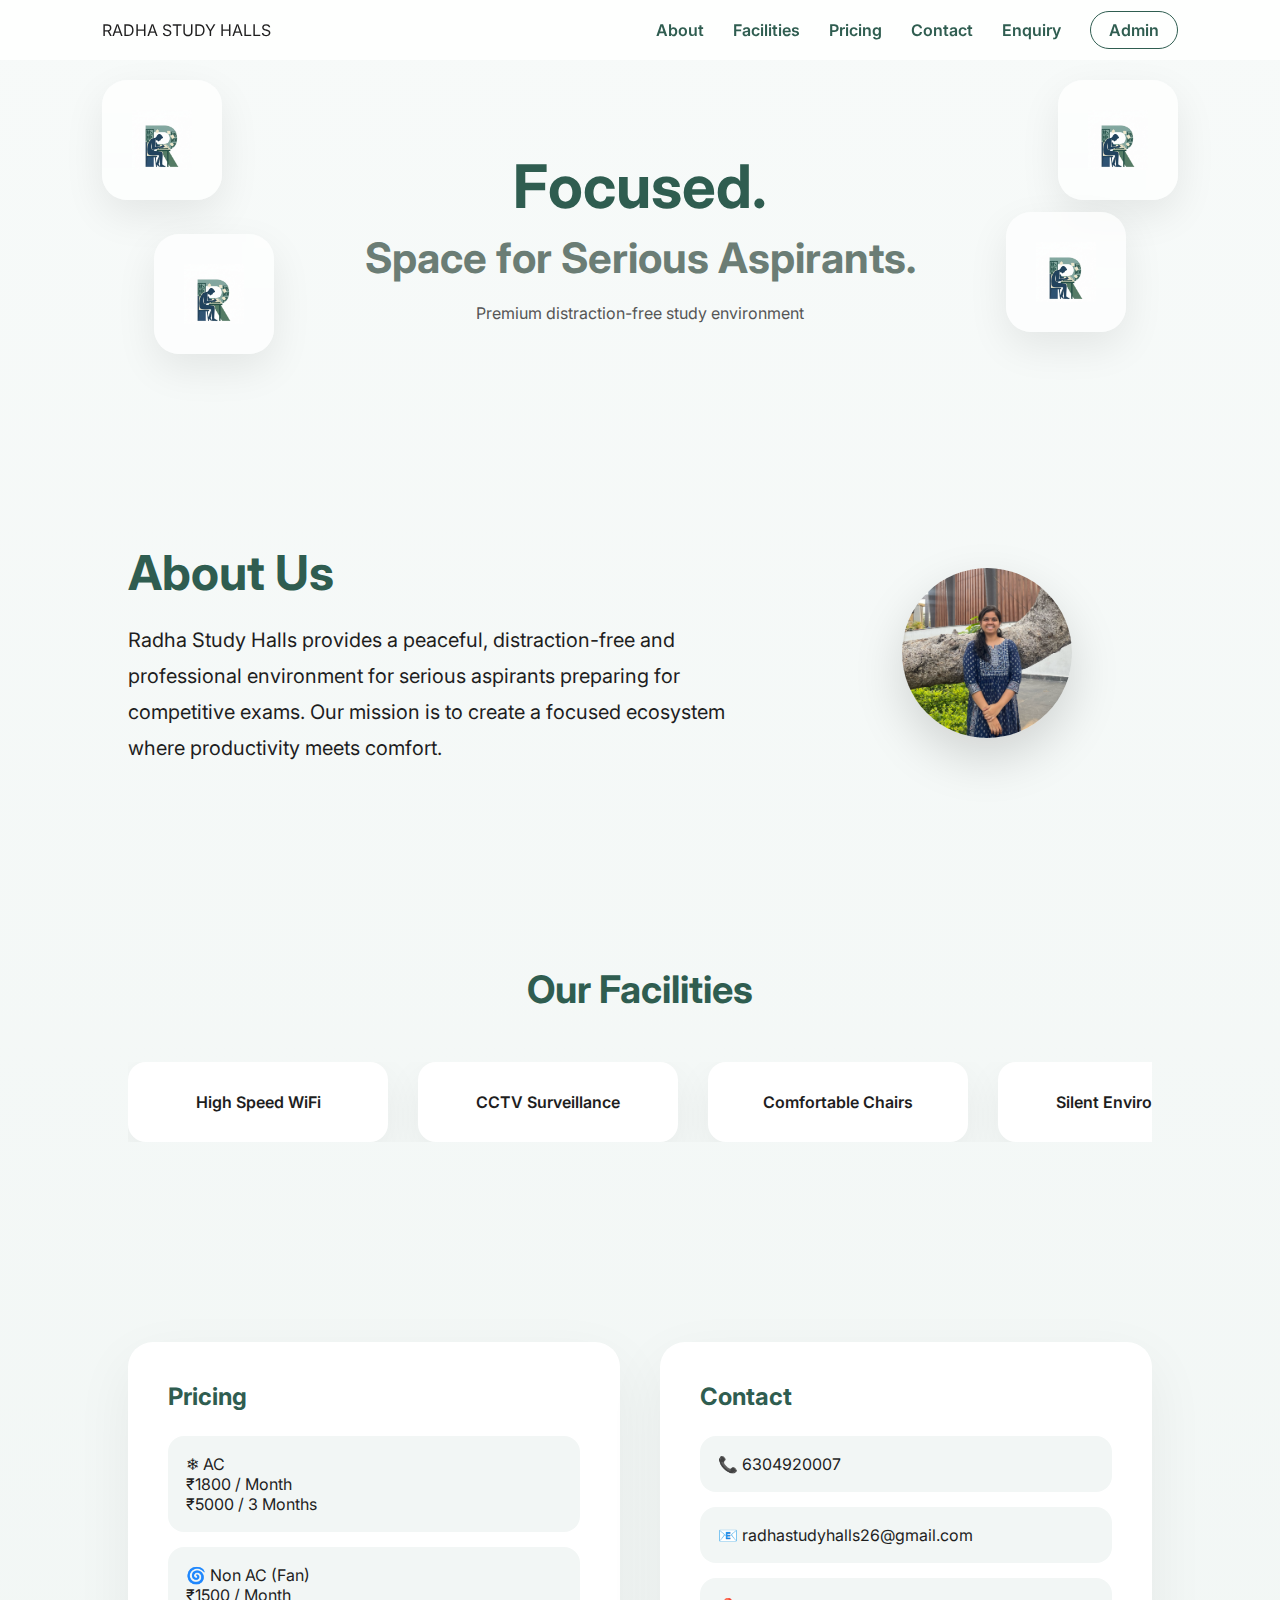
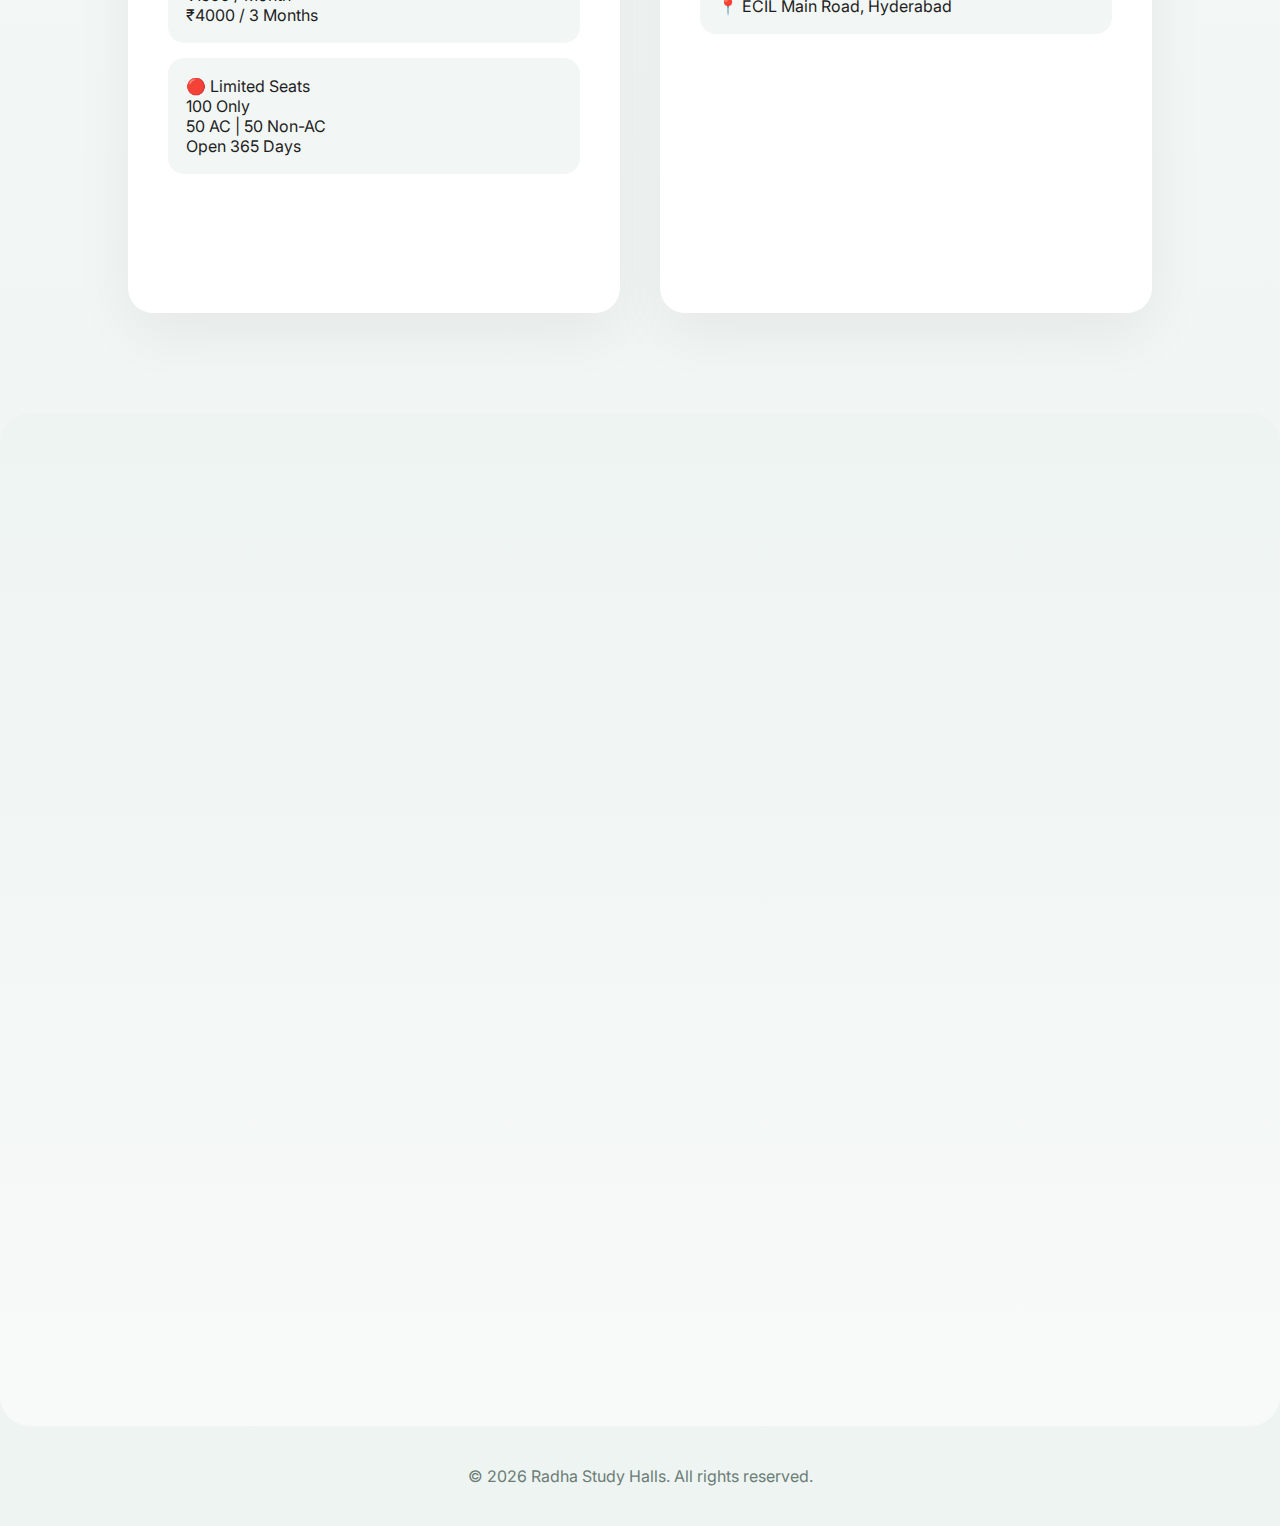
<file: index.html>
<!DOCTYPE html>
<html lang="en">
<head>
<meta charset="UTF-8">
<meta name="viewport" content="width=device-width, initial-scale=1.0">
<title>Radha Study Halls</title>

<link rel="stylesheet" href="index.css">
<link href="https://fonts.googleapis.com/css2?family=Inter:wght@400;600;800&display=swap" rel="stylesheet">
</head>

<body>

<header class="navbar">
  <div class="logo">RADHA STUDY HALLS</div>
  <nav>
    <a href="#about">About</a>
    <a href="#facilities">Facilities</a>
    <a href="#pricing">Pricing</a>
    <a href="#contact">Contact</a>
    <a href="#enquiry">Enquiry</a>
    <a href="admin.html" class="admin-btn">Admin</a>
  </nav>
</header>

<!-- HERO -->
<section class="hero">

  <div class="hero-text">
    <h1>Focused.</h1>
    <h2>Space for Serious Aspirants.</h2>
    <p>Premium distraction-free study environment</p>
  </div>

  <div class="floating box1">
    <img src="logo.png" alt="logo">
  </div>
  <div class="floating box2">
    <img src="logo.png" alt="logo">
  </div>
  <div class="floating box3">
    <img src="logo.png" alt="logo">
  </div>
  <div class="floating box4">
    <img src="logo.png" alt="logo">
  </div>
</section>

<!-- ABOUT -->
<section id="about" class="section reveal">
  <div class="about-section">
    <div class="about-text">
      <h2>About Us</h2>
      <p>
        Radha Study Halls provides a peaceful, distraction-free and professional
        environment for serious aspirants preparing for competitive exams.
        Our mission is to create a focused ecosystem where productivity meets comfort.
      </p>
    </div>

    <div class="about-image">
      <img src="founder1.png" class="founder-img">
    </div>
  </div>
</section>

<!-- FACILITIES -->
<section id="facilities" class="section reveal">
  <h2 class="center-title">Our Facilities</h2>

  <div class="marquee">
    <div class="marquee-track">
      <div class="facility-card">High Speed WiFi</div>
      <div class="facility-card">CCTV Surveillance</div>
      <div class="facility-card">Comfortable Chairs</div>
      <div class="facility-card">Silent Environment</div>
      <div class="facility-card">Charging Points</div>
      <div class="facility-card">Drinking Water</div>
      <div class="facility-card">Open 365 Days</div>

      <!-- Duplicate for smooth infinite scroll -->
      <div class="facility-card">High Speed WiFi</div>
      <div class="facility-card">CCTV Surveillance</div>
      <div class="facility-card">Comfortable Chairs</div>
      <div class="facility-card">Silent Environment</div>
      <div class="facility-card">Charging Points</div>
      <div class="facility-card">Drinking Water</div>
      <div class="facility-card">Open 365 Days</div>
    </div>
  </div>
</section>

<!-- PRICING + CONTACT -->
<section class="section bottom-wrapper reveal">

  <div id="pricing" class="card">
    <h2>Pricing</h2>

    <div class="glass-box">
      ❄ AC <br>
      ₹1800 / Month <br>
      ₹5000 / 3 Months
    </div>

    <div class="glass-box">
      🌀 Non AC (Fan) <br>
      ₹1500 / Month <br>
      ₹4000 / 3 Months
    </div>

    <div class="glass-box">
      🔴 Limited Seats <br>
      100 Only <br>
      50 AC | 50 Non-AC <br>
      Open 365 Days
    </div>
  </div>

  <div id="contact" class="card">
    <h2>Contact</h2>

    <div class="glass-box">📞 6304920007</div>
    <div class="glass-box">📧 radhastudyhalls26@gmail.com</div>
    <div class="glass-box">📍 ECIL Main Road, Hyderabad</div>
    <div class="map">
      <iframe 
      src="https://www.google.com/maps?q=ECIL%20Main%20Road%20Hyderabad&output=embed"
      width="100%" height="220" style="border:0;" allowfullscreen="">
      </iframe>
    </div>
  </div>
  </div>
</section>
<section id="enquiry" class="section enquiry-section">

  <div class="enquiry-glass fade-up">
    <h2>📩 Enquiry Form</h2>

    <form id="enquiryForm">
      <div class="input-group">
        <label>👤 Name</label>
        <input type="text" id="name" required>
      </div>

      <div class="input-group">
        <label>📧 Email</label>
        <input type="email" id="email" required>
      </div>

      <div class="input-group">
        <label>📱 Phone</label>
        <input type="text" id="phone" required>
      </div>

      <div class="input-group">
        <label>📝 Message</label>
        <textarea id="message" rows="4" required></textarea>
      </div>

      <button type="submit" class="submit-btn">Send Enquiry 🚀</button>
    </form>

  </div>

</section>

<footer>
  © 2026 Radha Study Halls. All rights reserved.
</footer>

<script src="index.js"></script>
</body>
</html>
</file>
<file: index.css>
*{
  margin:0;
  padding:0;
  box-sizing:border-box;
}

html{
  scroll-behavior:smooth;
}

body{
  font-family:'Inter',sans-serif;
  background:linear-gradient(180deg,#f7faf9,#eef4f2);
  color:#1e1e1e;
}

/* NAVBAR */
.navbar{
  position:fixed;
  top:0;
  width:100%;
  padding:20px 8%;
  display:flex;
  justify-content:space-between;
  align-items:center;
  background:rgba(255,255,255,0.85);
  backdrop-filter:blur(12px);
  transition:all 0.3s ease;
  z-index:100;
}

.navbar.scrolled{
  box-shadow:0 10px 30px rgba(0,0,0,0.08);
}

.navbar nav a{
  margin-left:25px;
  text-decoration:none;
  color:#2f5d50;
  font-weight:600;
  transition:0.3s;
}

.navbar nav a:hover{
  color:#1b3f35;
}

/* ADMIN BUTTON */
.admin-btn{
  padding:8px 18px;
  border-radius:25px;
  border:1px solid #2f5d50;
  transition:all 0.3s ease;
}

.admin-btn:hover{
  background:#2f5d50;
  color:white;
  box-shadow:0 10px 25px rgba(47,93,80,0.3);
}

/* HERO */
.hero{
  padding-top:150px;
  padding-bottom:120px;
  text-align:center;
  position:relative;
}

.hero h1{
  font-size:60px;
  color:#2f5d50;
  animation:fadeUp 1s ease forwards;
}

.hero h2{
  font-size:42px;
  color:#6b7d75;
  margin-top:10px;
  animation:fadeUp 1.4s ease forwards;
}

.hero p{
  margin-top:20px;
  color:#555;
  animation:fadeUp 1.8s ease forwards;
}

/* FLOATING LOGO BOXES */
.floating{
  position:absolute;
  width:120px;
  height:120px;
  background:rgba(255,255,255,0.7);
  backdrop-filter:blur(12px);
  border-radius:25px;
  display:flex;
  align-items:center;
  justify-content:center;
  box-shadow:0 15px 40px rgba(0,0,0,0.08);
  animation:float 6s ease-in-out infinite;
  transition:0.4s;
}

.floating:hover{
  transform:scale(1.1);
}

.floating img{
  width:60px;
}

.box1{ top:18%; left:8%; }
.box2{ top:18%; right:8%; animation-delay:1s; }
.box3{ bottom:20%; left:12%; animation-delay:2s; }
.box4{ bottom:25%; right:12%; animation-delay:3s; }

@keyframes float{
  0%,100%{ transform:translateY(0); }
  50%{ transform:translateY(-18px); }
}

@keyframes fadeUp{
  from{
    opacity:0;
    transform:translateY(30px);
  }
  to{
    opacity:1;
    transform:translateY(0);
  }
}

/* SECTION */
.section{
  padding:100px 10%;
}

/* ABOUT */
.about-section{
  display:flex;
  justify-content:space-between;
  align-items:center;
  gap:60px;
  flex-wrap:wrap;
}

.about-text h2{
  font-size:48px;
  margin-bottom:20px;
  color:#2f5d50;
}

.about-text p{
  font-size:20px;
  line-height:1.8;
  max-width:650px;
}

.founder-img{
  width:170px;
  height:170px;
  border-radius:50%;
  object-fit:cover;
  box-shadow:0 20px 50px rgba(0,0,0,0.15);
  transition:0.4s;
}

.founder-img:hover{
  transform:scale(1.08);
}

/* FACILITIES */
.center-title{
  text-align:center;
  font-size:38px;
  margin-bottom:50px;
  color:#2f5d50;
}

.marquee{
  overflow:hidden;
}

.marquee-track{
  display:flex;
  gap:30px;
  animation:scroll 20s linear infinite;
}

.marquee-track:hover{
  animation-play-state:paused;
}

.facility-card{
  min-width:260px;
  padding:30px;
  border-radius:18px;
  background:white;
  box-shadow:0 15px 40px rgba(0,0,0,0.06);
  text-align:center;
  font-weight:600;
  transition:0.3s;
}

.facility-card:hover{
  transform:translateY(-10px);
  box-shadow:0 25px 60px rgba(0,0,0,0.12);
}

@keyframes scroll{
  from{ transform:translateX(0); }
  to{ transform:translateX(-50%); }
}

/* PRICING + CONTACT */
.bottom-wrapper{
  display:flex;
  gap:40px;
  flex-wrap:wrap;
}

.card{
  flex:1;
  min-width:300px;
  background:white;
  padding:40px;
  border-radius:25px;
  box-shadow:0 20px 60px rgba(0,0,0,0.06);
  transition:0.4s;
}

.card:hover{
  transform:translateY(-10px);
}

.card h2{
  margin-bottom:25px;
  color:#2f5d50;
}

.glass-box{
  background:#f2f6f5;
  padding:18px;
  border-radius:16px;
  margin-bottom:15px;
  transition:0.3s;
}

.glass-box:hover{
  background:#e6f0ec;
}

/* FOOTER */
footer{
  text-align:center;
  padding:40px;
  color:#6b7d75;
}

/* ========================= */
/* ENQUIRY SECTION STYLES */
/* ========================= */

.enquiry-section{
  background:linear-gradient(180deg,#eef4f2,#f7faf9);
  border-radius:30px;
    padding:80px 10% 100px 10%;
    margin-top:0;
}

.enquiry-form{
  max-width:650px;
  margin:50px auto 0 auto;
  display:flex;
  flex-direction:column;
  gap:25px;
}

.enquiry-form input,
.enquiry-form textarea{
  width:100%;
  padding:16px 20px;
  border-radius:18px;
  border:1px solid #dce3e0;
  font-size:16px;
  outline:none;
  transition:all 0.3s ease;
  font-family:'Inter',sans-serif;
  background:white;
}

.enquiry-form textarea{
  min-height:130px;
  resize:none;
}

.enquiry-form input:focus,
.enquiry-form textarea:focus{
  border-color:#2f5d50;
  box-shadow:0 0 0 4px rgba(47,93,80,0.12);
}

.submit-btn{
  padding:16px;
  border:none;
  border-radius:30px;
  background:#2f5d50;
  color:white;
  font-size:17px;
  font-weight:600;
  cursor:pointer;
  transition:all 0.3s ease;
}

.submit-btn:hover{
  background:#1e3f35;
  transform:translateY(-4px);
  box-shadow:0 15px 35px rgba(47,93,80,0.35);
}

.submit-btn:active{
  transform:scale(0.98);
}
/* ===================================== */
/* 🔥 PREMIUM GLASS ENQUIRY UPGRADE */
/* ===================================== */

.enquiry-section{
  padding:120px 10%;
  display:flex;
  justify-content:center;
  align-items:center;
}

/* Big Glass Container */
.enquiry-glass{
  width:700px;
  background:rgba(255,255,255,0.75);
  backdrop-filter:blur(20px);
  padding:60px;
  border-radius:30px;
  box-shadow:0 30px 80px rgba(0,0,0,0.08);
  transition:all 0.4s ease;
  position:relative;
  overflow:hidden;
}

/* Floating Glow Effect */
.enquiry-glass::before{
  content:"";
  position:absolute;
  width:250px;
  height:250px;
  background:radial-gradient(circle,#2f5d50 0%,transparent 70%);
  top:-80px;
  right:-80px;
  opacity:0.08;
}

.enquiry-glass:hover{
  transform:translateY(-10px);
  box-shadow:0 40px 90px rgba(0,0,0,0.12);
}

.enquiry-glass h2{
  text-align:center;
  font-size:36px;
  margin-bottom:40px;
  color:#2f5d50;
}

/* Input Group */
.input-group{
  display:flex;
  flex-direction:column;
  margin-bottom:25px;
}

.input-group label{
  font-weight:600;
  margin-bottom:8px;
  color:#2f5d50;
  font-size:15px;
}

/* Inputs */
.input-group input,
.input-group textarea{
  padding:16px 18px;
  border-radius:18px;
  border:1px solid #dce3e0;
  font-size:15px;
  transition:all 0.3s ease;
  font-family:'Inter',sans-serif;
  background:white;
}

.input-group textarea{
  resize:none;
  min-height:130px;
}

.input-group input:focus,
.input-group textarea:focus{
  border-color:#2f5d50;
  box-shadow:0 0 0 4px rgba(47,93,80,0.15);
}

/* Submit Button Upgrade */
.submit-btn{
  margin-top:15px;
  padding:18px;
  border:none;
  border-radius:35px;
  background:linear-gradient(135deg,#2f5d50,#1e3f35);
  color:white;
  font-size:17px;
  font-weight:600;
  cursor:pointer;
  transition:all 0.3s ease;
}

.submit-btn:hover{
  transform:translateY(-5px);
  box-shadow:0 18px 45px rgba(47,93,80,0.4);
}

.submit-btn:active{
  transform:scale(0.96);
}

/* Scroll Animation */
.fade-up{
  opacity:0;
  transform:translateY(60px);
  transition:all 0.9s ease;
}

.fade-up.show{
  opacity:1;
  transform:translateY(0);
  animation: floatUpDown 4s ease-in-out infinite;
}

@media (min-width: 769px){
  .about-image{
    transform: translateX(-80px);
  }
}

/* ================================= */
/* 📱 MOBILE RESPONSIVE FIX */
/* ================================= */

@media (max-width: 768px){

  /* NAVBAR */
  .navbar{
    flex-direction: column;
    padding:15px 5%;
  }

  .navbar nav{
    margin-top:10px;
  }

  .navbar nav a{
    margin:0 10px;
    font-size:14px;
  }

  /* HERO */
  .hero{
    padding-top:120px;
    padding-bottom:80px;
  }

  .hero h1{
    font-size:36px;
  }

  .hero h2{
    font-size:22px;
  }

  .hero p{
    font-size:15px;
  }

  /* REMOVE FLOATING BOXES ON MOBILE */
  @media (max-width:768px){

    .floating{
      width:70px;
      height:70px;
    }
  
    .floating img{
      width:35px;
    }
  
    .box1{ top:30%; left:5%; }
    .box2{ top:40%; right:5%; }
    .box3{ bottom:0%; left:8%; }
    .box4{ bottom:-7%; right:8%; }
  
  }

  /* SECTION PADDING REDUCE */
  .section{
    padding:70px 5%;
  }

  /* ABOUT STACK */
  .about-section{
    flex-direction:column;
    text-align:center;
    gap:30px;
  }

  .about-text h2{
    font-size:32px;
  }

  .about-text p{
    font-size:16px;
  }

  /* REMOVE DESKTOP IMAGE SHIFT */
  .about-image{
    transform:none;
  }

  .founder-img{
    width:140px;
    height:140px;
  }

  /* FACILITIES */
  .facility-card{
    min-width:200px;
    padding:20px;
  }

  .center-title{
    font-size:28px;
  }

  /* PRICING + CONTACT STACK */
  .bottom-wrapper{
    flex-direction:column;
    gap:25px;
  }

  .card{
    padding:25px;
  }

  .section{
    padding:60px 5%;
  }
  /* ENQUIRY SECTION FIX */
  .enquiry-section{
    padding:60px 5%;
  }

  .enquiry-glass{
    width:100%;
    padding:30px;
  }

  .enquiry-glass h2{
    font-size:24px;
  }

  /* INPUTS SMALLER */
  .input-group input,
  .input-group textarea{
    padding:14px;
    font-size:14px;
  }

  .submit-btn{
    font-size:15px;
    padding:14px;
  }

  footer{
    padding:25px;
    font-size:14px;
  }

}
@media (max-width:768px){

  .navbar{
    flex-direction:column;
    align-items:center;
    padding:10px 5%;
  }

  .navbar nav{
    display:flex;
    flex-wrap:wrap;
    justify-content:center;
    gap:12px;
    margin-top:12px;
  }

  .navbar nav a{
    margin:0;
    font-size:14px;
  }

  .admin-btn{
    margin-top:8px;
  }

}
@keyframes gentleFloat{
  0%   { transform: translateY(0px); }
  50%  { transform: translateY(-6px); }
  100% { transform: translateY(0px); }
}

@keyframes heroFloat{
  0%   { transform: translateY(0); }
  50%  { transform: translateY(-10px); }
  100% { transform: translateY(0); }
}
.hero-text{
  animation: heroFloat 6s ease-in-out infinite;
}
</file>
